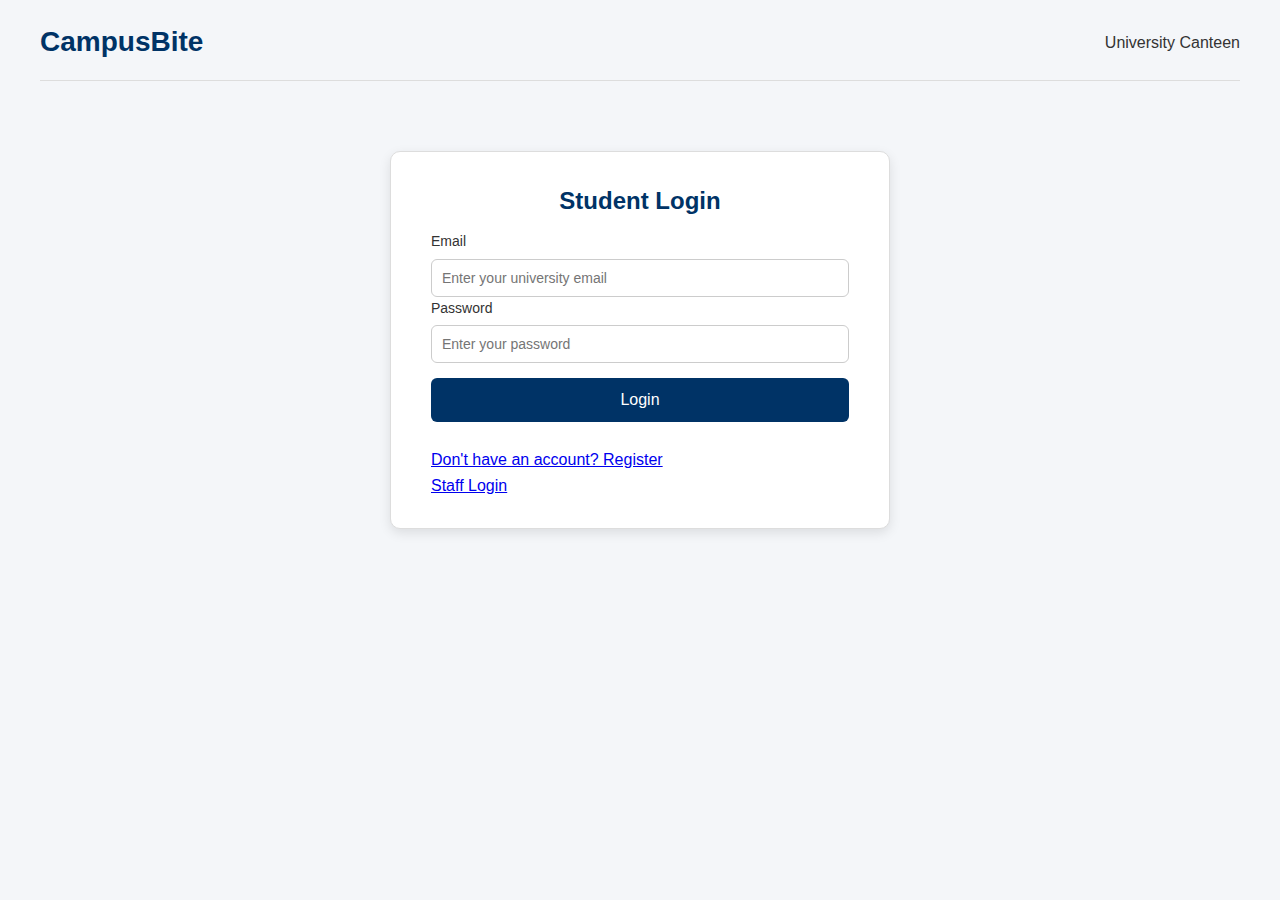
<file: frontend/index.html>
<!DOCTYPE html>
<html lang="en">
<head>
    <meta charset="UTF-8" />
    <meta name="viewport" content="width=device-width, initial-scale=1.0"/>
    <title>Student Login | CampusBite</title>
    <link rel="stylesheet" href="styles.css" />
</head>
<body>
    <div class="container">
        <header class="header">
            <h1>CampusBite</h1>
            <p>University Canteen</p>
        </header>

        <main class="centered-section">
            <div class="login-box">
                <h2>Student Login</h2>
                <form id="loginForm">
                    <div class="form-group">
                        <label for="email">Email</label>
                        <input type="email" id="email" placeholder="Enter your university email" required />
                    </div>

                    <div class="form-group">
                        <label for="password">Password</label>
                        <input type="password" id="password" placeholder="Enter your password" required />
                    </div>

                    <button type="submit" class="btn btn-primary" style="width: 100%; margin-top: 15px;">Login</button>
                    <p id="message"></p>

                    <div class="links">
                        <a href="register.html">Don't have an account? Register</a><br/>
                        <a href="staff_login.html">Staff Login</a>
                    </div>
                </form>
            </div>
        </main>
    </div>

    <script src="login.js"></script>
</body>
</html>
</file>
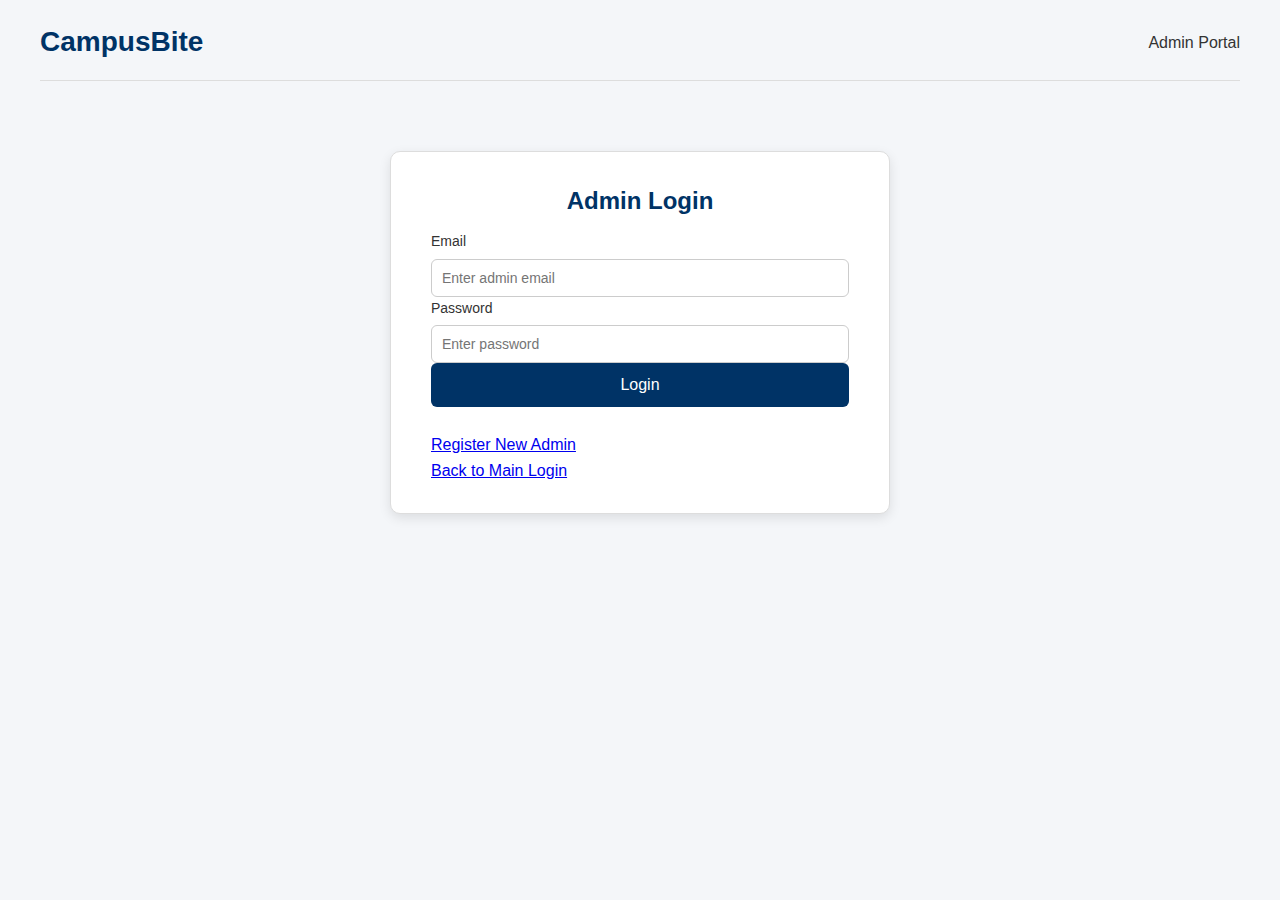
<file: frontend/admin_login.html>
<!DOCTYPE html>
<html lang="en">
<head>
    <meta charset="UTF-8" />
    <meta name="viewport" content="width=device-width, initial-scale=1.0"/>
    <title>Admin Login | CampusBite</title>
    <link rel="stylesheet" href="styles.css" />
</head>
<body>
    <div class="container">
        <header class="header">
            <h1>CampusBite</h1>
            <p>Admin Portal</p>
        </header>

        <main class="centered-section">
            <div class="login-box">
                <h2>Admin Login</h2>

                <form id="adminLoginForm" action="../backend/login.php" method="POST">
                    <input type="hidden" name="expectedRole" value="admin">
                    
                    <div class="form-group">
                        <label for="email">Email</label>
                        <input type="email" id="email" name="email" placeholder="Enter admin email" required />
                    </div>

                    <div class="form-group">
                        <label for="password">Password</label>
                        <input type="password" id="password" name="password" placeholder="Enter password" required />
                    </div>

                    <button type="submit" class="btn btn-primary" style="width: 100%;">Login</button>
                    <p id="message"></p>

                    <div class="links">
                        <a href="admin_register.html">Register New Admin</a><br>
                        <a href="index.html">Back to Main Login</a>
                    </div>
                </form>
            </div>
        </main>
    </div>

    <script>
    document.getElementById('adminLoginForm').addEventListener('submit', function(e) {
        const email = document.getElementById('email').value.trim();
        const password = document.getElementById('password').value.trim();
        const messageEl = document.getElementById('message');
        
        messageEl.textContent = '';
        messageEl.style.color = 'red';

        if (!email || !password) {
            e.preventDefault();
            messageEl.textContent = 'Email and password are required.';
            return;
        }

        if (!email.includes('@') || !email.includes('.')) {
            e.preventDefault();
            messageEl.textContent = 'Please enter a valid email address.';
            return;
        }
    });
    </script>
</body>
</html>
</file>
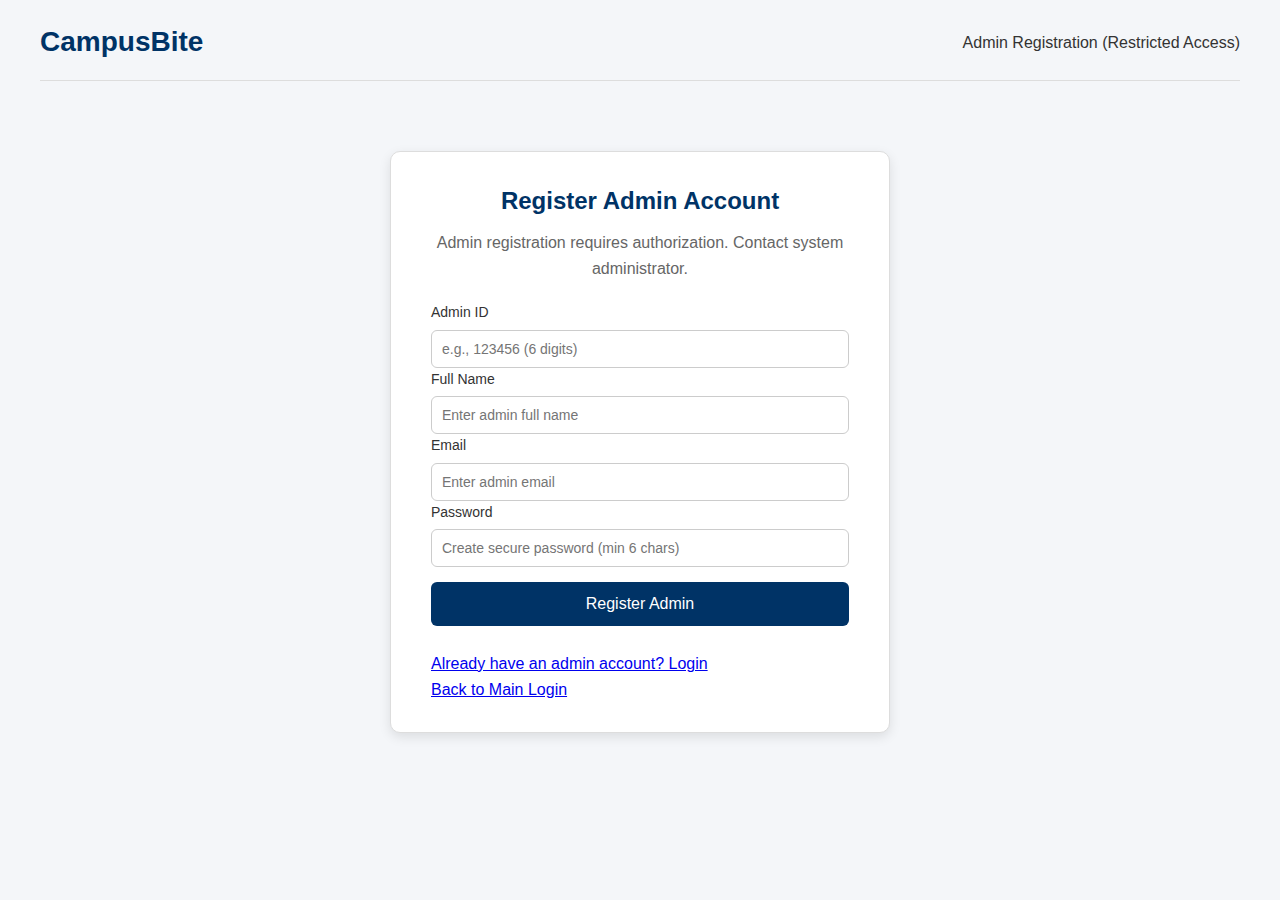
<file: frontend/admin_register.html>
<!DOCTYPE html>
<html lang="en">
<head>
    <meta charset="UTF-8" />
    <meta name="viewport" content="width=device-width, initial-scale=1.0"/>
    <title>Admin Registration | CampusBite</title>
    <link rel="stylesheet" href="styles.css" />
</head>
<body>
    <div class="container">
        <header class="header">
            <h1>CampusBite</h1>
            <p>Admin Registration (Restricted Access)</p>
        </header>

        <main class="centered-section">
            <div class="login-box">
                <h2>Register Admin Account</h2>
                <p style="color: #666; text-align: center; margin-bottom: 20px;">
                    Admin registration requires authorization. Contact system administrator.
                </p>
                
                <form id="adminRegisterForm" action="../backend/admin_register.php" method="POST">
                    <div class="form-group">
                        <label for="userID">Admin ID</label>
                        <input type="number" id="userID" name="userID" placeholder="e.g., 123456 (6 digits)" required />
                    </div>

                    <div class="form-group">
                        <label for="name">Full Name</label>
                        <input type="text" id="name" name="name" placeholder="Enter admin full name" required />
                    </div>

                    <div class="form-group">
                        <label for="email">Email</label>
                        <input type="email" id="email" name="email" placeholder="Enter admin email" required />
                    </div>

                    <div class="form-group">
                        <label for="password">Password</label>
                        <input type="password" id="password" name="password" placeholder="Create secure password (min 6 chars)" required />
                    </div>

                    <input type="hidden" name="role" value="admin">

                    <button type="submit" class="btn btn-primary" style="width: 100%; margin-top: 15px;">Register Admin</button>
                    <p id="message"></p>

                    <div class="links">
                        <a href="admin_login.html">Already have an admin account? Login</a><br>
                        <a href="index.html">Back to Main Login</a>
                    </div>
                </form>
            </div>
        </main>
    </div>


<script>
document.getElementById('adminRegisterForm').addEventListener('submit', function (e) {
    const userID = document.getElementById('userID').value.trim();
    const name = document.getElementById('name').value.trim();
    const email = document.getElementById('email').value.trim();
    const password = document.getElementById('password').value.trim();
    const adminKey = document.getElementById('adminKey').value.trim();

    const messageEl = document.getElementById('message');
    messageEl.textContent = '';
    messageEl.style.color = 'red';

    if (!userID || !name || !email || !password || !adminKey) {
        e.preventDefault();
        messageEl.textContent = 'All fields are required.';
        return;
    }

    // Validate 6-digit ID
    if (!/^\d{6}$/.test(userID)) {
        e.preventDefault();
        messageEl.textContent = 'Admin ID must be exactly 6 digits.';
        return;
    }

    if (!email.includes('@') || !email.includes('.')) {
        e.preventDefault();
        messageEl.textContent = 'Invalid email format.';
        return;
    }

    if (password.length < 6) {
        e.preventDefault();
        messageEl.textContent = 'Password must be at least 6 characters.';
        return;
    }
});
</script>
</body>
</html>
</file>
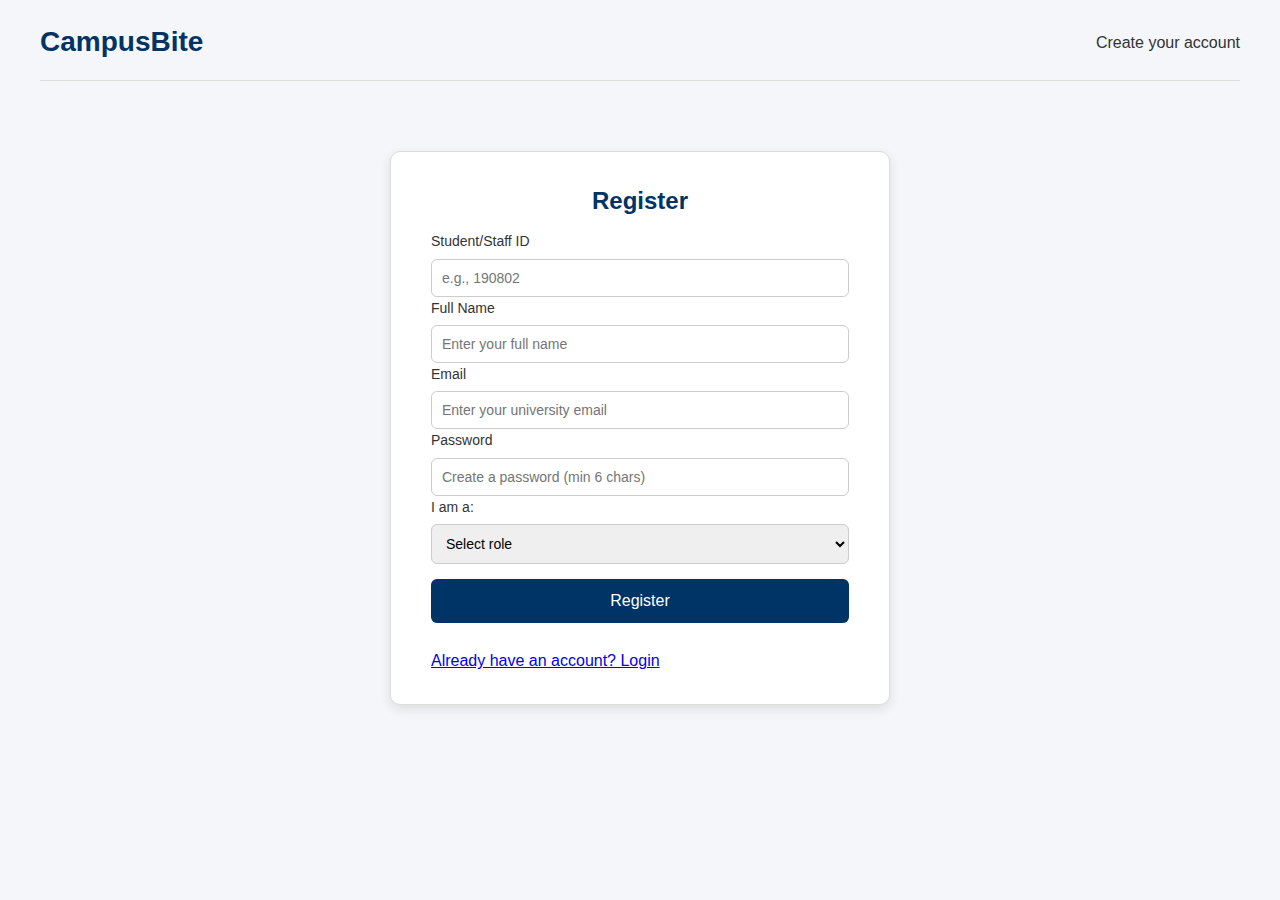
<file: frontend/register.html>
<!DOCTYPE html>
<html lang="en">
<head>
    <meta charset="UTF-8" />
    <meta name="viewport" content="width=device-width, initial-scale=1.0"/>
    <title>Register | CampusBite</title>
    <link rel="stylesheet" href="styles.css" />
</head>
<body>
    <div class="container">
        <!-- Header -->
        <header class="header">
            <h1>CampusBite</h1>
            <p>Create your account</p>
        </header>

        <!-- Registration Form -->
        <main class="centered-section">
            <div class="login-box">
                <h2>Register</h2>
                <form id="registerForm" action="../backend/register.php" method="POST">
                    <div class="form-group">
                        <label for="userID">Student/Staff ID</label>
                        <input type="number" id="userID" name="userID" placeholder="e.g., 190802" required />
                    </div>

                    <div class="form-group">
                        <label for="name">Full Name</label>
                        <input type="text" id="name" name="name" placeholder="Enter your full name" required />
                    </div>

                    <div class="form-group">
                        <label for="email">Email</label>
                        <input type="email" id="email" name="email" placeholder="Enter your university email" required />
                    </div>

                    <div class="form-group">
                        <label for="password">Password</label>
                        <input type="password" id="password" name="password" placeholder="Create a password (min 6 chars)" required />
                    </div>

                    <div class="form-group">
                        <label for="role">I am a:</label>
                        <select id="role" name="role" required>
                            <option value="">Select role</option>
                            <option value="student">Student</option>
                            <option value="staff">Canteen Staff</option>
                        </select>
                    </div>

                    <button type="submit" class="btn btn-primary" style="width: 100%; margin-top: 15px;">Register</button>
                    <p id="message"></p>

                    <div class="links">
                        <a href="index.html">Already have an account? Login</a>
                    </div>
                </form>
            </div>
        </main>
    </div>

    <script src="register.js"></script>
</body>
</html>
</file>
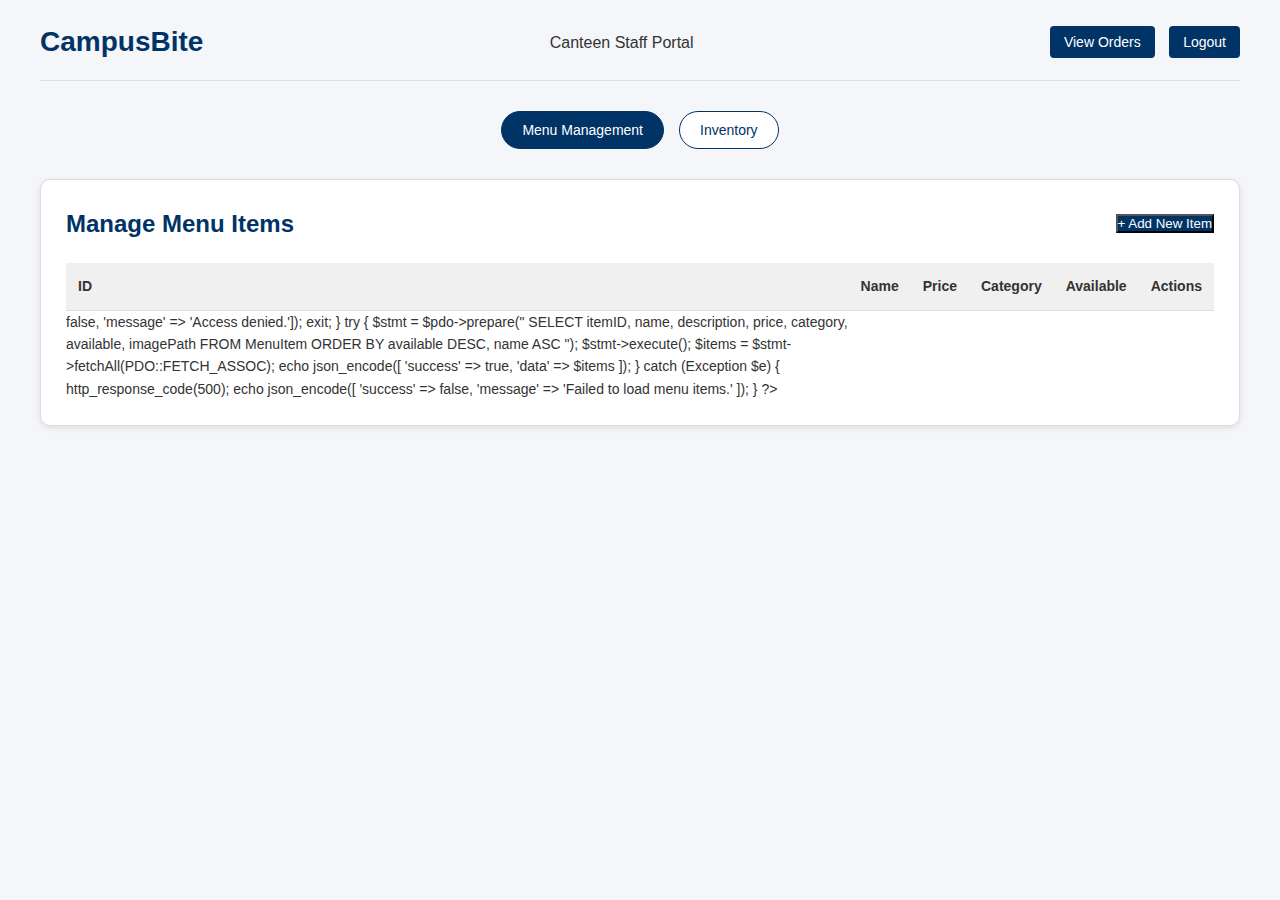
<file: frontend/staff_dashboard.html>
<!DOCTYPE html>
<html lang="en">
<head>
    <meta charset="UTF-8" />
    <meta name="viewport" content="width=device-width, initial-scale=1.0"/>
    <title>Staff Dashboard | CampusBite</title>
    <link rel="stylesheet" href="styles.css" />
</head>
<body>
    <div class="container">
        <!-- Header -->
        <header class="header">
            <h1>CampusBite</h1>
            <p>Canteen Staff Portal</p>
            <div class="user-actions">
                <button id="viewOrdersBtn">View Orders</button>
                <a href="../backend/logout.php" id="logoutBtn">Logout</a>
            </div>
        </header>

        <!-- Tabs -->
        <nav class="staff-nav">
            <button class="nav-btn active" data-tab="menu">Menu Management</button>
            <button class="nav-btn" data-tab="inventory">Inventory</button>
        </nav>

        <!-- Main Content -->
        <main class="main-content staff-main">
            <!-- Menu Tab -->
            <section id="menu" class="tab-content active">
                <div class="section-header">
                    <h2>Manage Menu Items</h2>
                    <button id="addItemBtn" class="btn-primary">+ Add New Item</button>
                </div>

                <form id="itemForm" style="display: none;">
                    <h3 id="formTitle">Add New Item</h3>
                    <input type="hidden" id="itemID">

                    <div class="form-row">
                        <div class="form-group">
                            <label>Name</label>
                            <input type="text" id="itemName" required />
                        </div>
                        <div class="form-group">
                            <label>Price (KES)</label>
                            <input type="number" id="itemPrice" step="0.01" min="0" required />
                        </div>
                    </div>

                    <div class="form-row">
                        <div class="form-group">
                            <label>Category</label>
                            <select id="itemCategory" required>
                                <option value="">Select Category</option>
                                <option value="main">Main Course</option>
                                <option value="snack">Snack</option>
                                <option value="beverage">Beverage</option>
                            </select>
                        </div>
                        <div class="form-group">
                            <label>Available</label>
                            <select id="itemAvailable">
                                <option value="1">Yes</option>
                                <option value="0">No</option>
                            </select>
                        </div>
                    </div>

                    <div class="form-group">
                        <label>Description</label>
                        <textarea id="itemDesc" rows="2"></textarea>
                    </div>

                    <div class="form-group">
                        <label>Image</label>
                        <input type="file" id="itemImage" accept="image/*" />
                        <small>Leave blank to keep current image</small>
                    </div>

                    <div class="form-actions">
                        <button type="submit" class="btn-success">Save Item</button>
                        <button type="button" id="cancelBtn" class="btn-cancel">Cancel</button>
                    </div>
                </form>

                <table class="data-table" id="menuTable">
                    <thead>
                        <tr>
                            <th>ID</th>
                            <th>Name</th>
                            <th>Price</th>
                            <th>Category</th>
                            <th>Available</th>
                            <th>Actions</th>
                        </tr>
                    </thead>
                    <tbody id="menuList">
                        <tr><td colspan="6" class="loading">Loading menu...</td></tr>
                    </tbody>
                </table>
            </section>

            <!-- Inventory Tab -->
            <section id="inventory" class="tab-content">
                <h2>Inventory Levels</h2>
                <table class="data-table" id="inventoryTable">
                    <thead>
                        <tr>
                            <th>Item ID</th>
                            <th>Item Name</th>
                            <th>Stock</th>
                            <th>Threshold</th>
                            <th>Status</th>
                        </tr>
                    </thead>
                    <tbody id="inventoryList">
                        <tr><td colspan="5" class="loading">Loading inventory...</td></tr>
                    </tbody>
                </table>
            </section>
        </main>

        <!-- Orders Modal -->
        <div class="modal" id="ordersModal" style="display: none;">
            <div class="modal-content">
                <h3>Student Orders</h3>
                <table class="data-table">
                    <thead>
                        <tr>
                            <th>Order ID</th>
                            <th>Student ID</th>
                            <th>Total (KES)</th>
                            <th>Status</th>
                            <th>Time</th>
                            <th>Update</th>
                        </tr>
                    </thead>
                    <tbody id="ordersBody"></tbody>
                </table>
                <button onclick="closeModal()">Close</button>
            </div>
        </div>
    </div>

    <script src="staff_dashboard.js"></script>
</body>
</html>
</file>
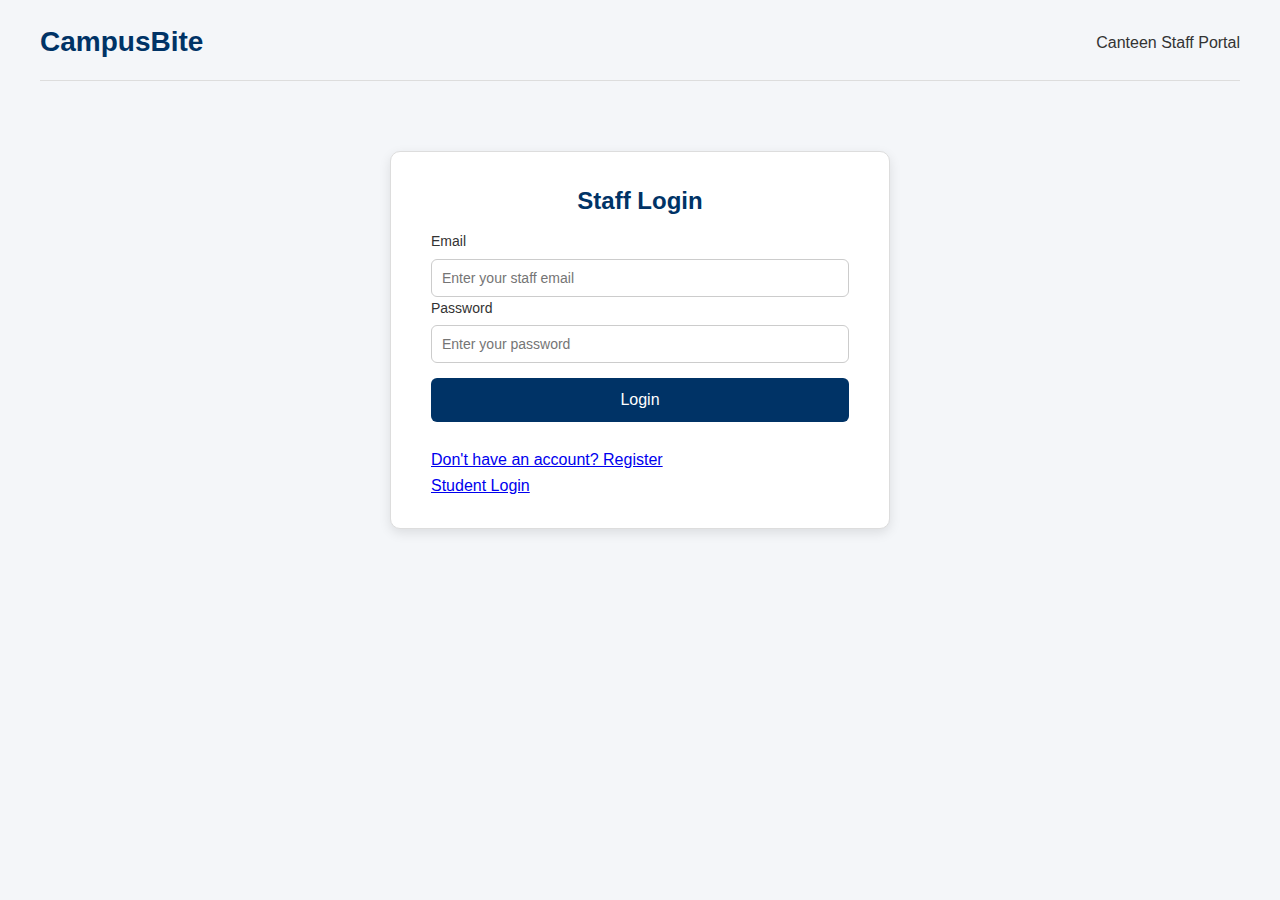
<file: frontend/staff_login.html>
<!DOCTYPE html>
<html lang="en">
<head>
    <meta charset="UTF-8" />
    <meta name="viewport" content="width=device-width, initial-scale=1.0"/>
    <title>Staff Login | CampusBite</title>
    <link rel="stylesheet" href="styles.css" />
</head>
<body>
    <div class="container">
        <header class="header">
            <h1>CampusBite</h1>
            <p>Canteen Staff Portal</p>
        </header>

        <main class="centered-section">
            <div class="login-box">
                <h2>Staff Login</h2>
                <form id="loginForm">
                    <input type="hidden" id="expectedRole" value="staff">
                    <div class="form-group">
                        <label for="email">Email</label>
                        <input type="email" id="email" placeholder="Enter your staff email" required />
                    </div>

                    <div class="form-group">
                        <label for="password">Password</label>
                        <input type="password" id="password" placeholder="Enter your password" required />
                    </div>

                    <button type="submit" class="btn btn-primary" style="width: 100%; margin-top: 15px;">Login</button>
                    <p id="message"></p>

                    <div class="links">
                        <a href="register.html">Don't have an account? Register</a><br/>
                        <a href="index.html">Student Login</a>
                    </div>
                </form>
            </div>
        </main>
    </div>

    <script src="login.js"></script>
</body>
</html>
</file>
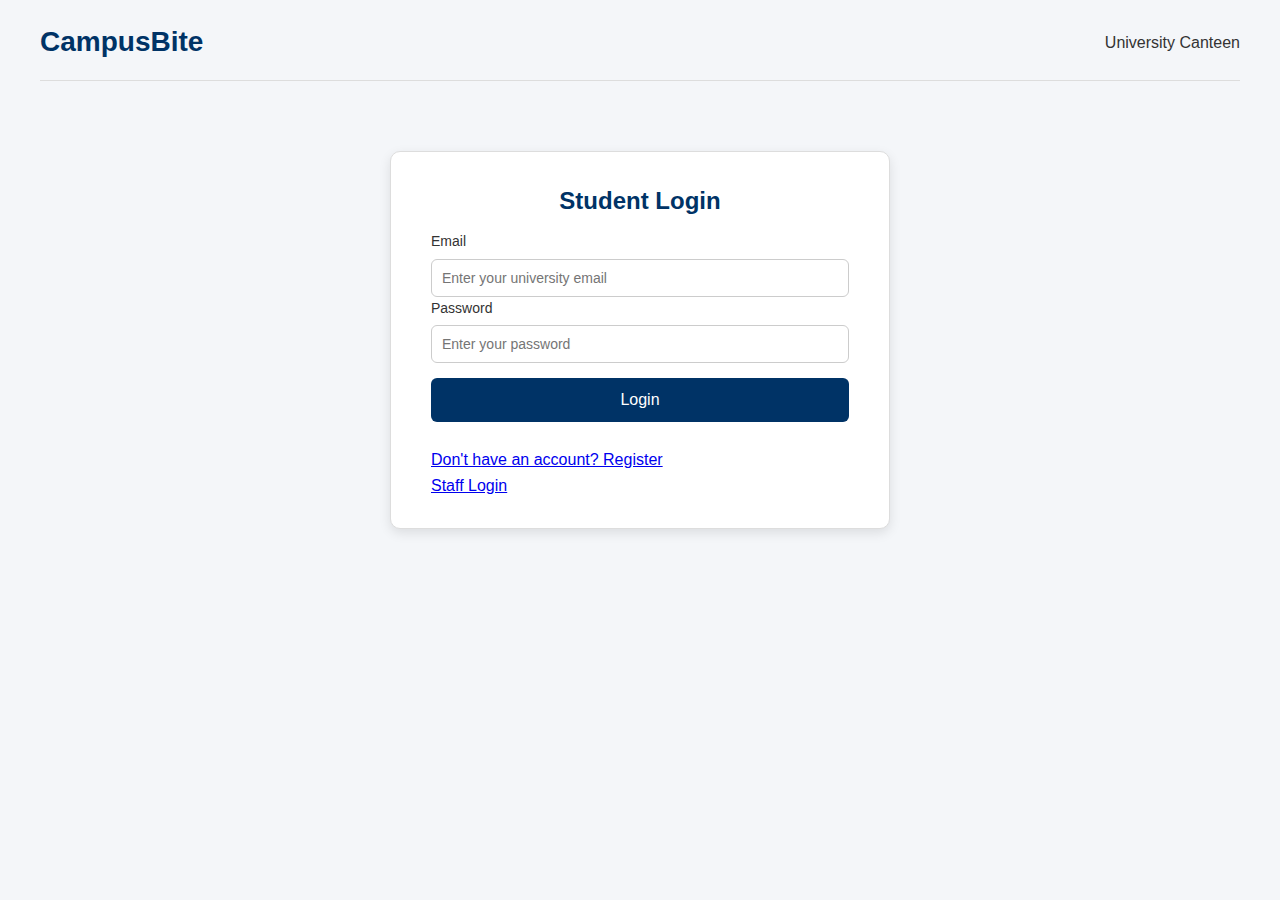
<file: frontend/student_home.html>
<!DOCTYPE html>
<html lang="en">
<head>
    <meta charset="UTF-8" />
    <meta name="viewport" content="width=device-width, initial-scale=1.0"/>
    <title>Student Home | CampusBite</title>
    <link rel="stylesheet" href="styles.css" />
</head>
<body>
    <div class="container">
        <!-- Header -->
        <header class="header">
            <h1>CampusBite</h1>
            <p>Welcome to the University Canteen</p>
            <div class="user-actions">
                <button id="ordersBtn">My Orders</button>
                <a href="../backend/logout.php" id="logoutBtn">Logout</a>
            </div>
        </header>

        <!-- Hero -->
        <section class="hero">
            <h2>What would you like to eat today?</h2>
            <p>Browse the menu and place your order online. Skip the queue!</p>
        </section>

        <!-- Category Nav -->
        <nav class="category-nav">
            <button class="nav-btn active" data-category="all">All Items</button>
            <button class="nav-btn" data-category="main">Main Course</button>
            <button class="nav-btn" data-category="snack">Snacks</button>
            <button class="nav-btn" data-category="beverage">Beverages</button>
        </nav>

        <!-- Main Content -->
        <main class="main-content">
            <!-- Menu Grid -->
            <section class="menu-grid" id="menuGrid">
                <p class="loading">Loading menu from canteen...</p>
            </section>

            <!-- Cart Sidebar -->
            <aside class="cart-sidebar">
                <h3>Your Order</h3>
                <ul id="cartItems">
                    <li class="empty">Your cart is empty</li>
                </ul>
                <div class="cart-total">
                    <strong>Total: KES </strong><span id="cartTotal">0.00</span>
                </div>
                <button id="checkoutBtn" disabled>Proceed to Payment</button>
            </aside>
        </main>
    </div>

    <!-- Orders Modal -->
    <div class="modal" id="ordersModal" style="display: none;">
        <div class="modal-content">
            <h3>My Orders</h3>
            <div id="ordersList">
                <p>No orders placed yet.</p>
            </div>
            <button onclick="closeModal()">Close</button>
        </div>
    </div>

    <script src="student_home.js"></script>
</body>
</html>
</file>
<file: frontend/styles.css>
/* Base Styles */
* {
    margin: 0;
    padding: 0;
    box-sizing: border-box;
}

body {
    font-family: 'Segoe UI', Tahoma, Geneva, Verdana, sans-serif;
    background-color: #f4f6f9;
    color: #333;
    line-height: 1.6;
}

.container {
    max-width: 1400px;
    margin: 0 auto;
    padding: 20px 40px;
}

/* Header */
.header {
    display: flex;
    justify-content: space-between;
    align-items: center;
    margin-bottom: 30px;
    padding-bottom: 15px;
    border-bottom: 1px solid #ddd;
}

.header h1 {
    color: #003366;
    font-size: 28px;
}

.user-actions button,
.user-actions a {
    margin-left: 10px;
    padding: 8px 14px;
    background: #003366;
    color: white;
    border: none;
    border-radius: 4px;
    cursor: pointer;
    text-decoration: none;
    font-size: 14px;
}

/* Generic Button Styles */
.btn {
    display: inline-block;
    padding: 10px 25px;
    border: none;
    border-radius: 6px;
    cursor: pointer;
    font-size: 16px;
    font-weight: 500;
    text-decoration: none;
    text-align: center;
    transition: background-color 0.3s ease;
    line-height: 1.5; /* Ensure consistent height */
}

.btn-primary {
    background: #003366;
    color: white;
}
.btn-primary:hover {
    background: #00254d;
}
.btn-secondary {
    background: #6c757d;
    color: white;
}
.btn-secondary:hover {
    background: #5a6268;
}

/* Hero */
.hero {
    text-align: center;
    margin-bottom: 30px;
}

.hero h2 {
    font-size: 26px;
    color: #003366;
}

.hero p {
    color: #555;
    font-size: 16px;
}

/* Centered Content for Login/Register/Payment/Receipt pages */
.centered-section {
    display: flex;
    justify-content: center;
    padding: 40px 0;
}

.login-box,
.payment-box,
.receipt-box {
    width: 100%;
    max-width: 500px;
    background: white;
    padding: 30px 40px;
    border-radius: 10px;
    box-shadow: 0 4px 12px rgba(0, 0, 0, 0.1);
    border: 1px solid #ddd;
}

.login-box h2,
.payment-box h2,
.receipt-box h2 {
    text-align: center;
    margin-bottom: 10px;
    color: #003366;
}

.login-box p,
.payment-box p,
.receipt-box p {
    text-align: center;
    margin-bottom: 25px;
    color: #555;
}

.receipt-actions {
    text-align: center;
    margin-top: 30px;
}

/* Status Banner */
.status-banner {
    background: #e3f2fd;
    padding: 12px;
    border-radius: 6px;
    margin-bottom: 30px;
    font-size: 14px;
    color: #003366;
    text-align: center;
}

/* Horizontal Category Nav */
.category-nav {
    display: flex;
    justify-content: center;
    gap: 10px;
    margin-bottom: 30px;
    flex-wrap: wrap;
}

.nav-btn {
    padding: 10px 20px;
    border: 1px solid #003366;
    background: white;
    color: #003366;
    border-radius: 20px;
    cursor: pointer;
    font-size: 14px;
    transition: all 0.3s;
}

.nav-btn:hover {
    background: #f0f0f0;
}

.nav-btn.active {
    background: #003366;
    color: white;
}

/* Main Content Layout */
.main-content {
    display: flex;
    gap: 40px;
}

/* Menu Grid */
.menu-grid {
    flex: 3;
    display: grid;
    grid-template-columns: repeat(3, 1fr);
    gap: 15px;
}

.menu-item {
    border: 1px solid #ddd;
    border-radius: 10px;
    padding: 15px;
    background: white;
    box-shadow: 0 4px 8px rgba(0, 0, 0, 0.1);
    transition: transform 0.2s;
    max-width: 300px; /* Ensures items don't stretch too wide */
    margin: 0 auto;   /* Centers the item within its grid column */
}   

.menu-item:hover {
    transform: translateY(-3px);
}

.menu-item-image {
    width: 100%;
    height: 160px;
    overflow: hidden;
    border-radius: 8px;
    margin-bottom: 10px;
    background: #f0f0f0;
    display: flex;
    align-items: center;
    justify-content: center;
}

.menu-item-image img {
    width: 100%;
    height: 100%;
    object-fit: cover;
}

.menu-item h4 {
    margin-bottom: 8px;
    color: #003366;
    font-size: 18px;
}

.desc {
    font-size: 14px;
    color: #555;
    margin-bottom: 12px;
    min-height: 40px;
}

.item-footer {
    display: flex;
    justify-content: space-between;
    align-items: center;
}

.price {
    font-weight: bold;
    color: #333;
    font-size: 15px;
}

.add-to-cart {
    padding: 6px 10px;
    background: #003366;
    color: white;
    border: none;
    border-radius: 4px;
    cursor: pointer;
    font-size: 13px;
}

.add-to-cart:hover {
    background: #00254d;
}

/* Cart Sidebar */
.cart-sidebar {
    flex: 1;
    background: white;
    border: 1px solid #ddd;
    border-radius: 10px;
    padding: 20px;
    box-shadow: 0 2px 6px rgba(0, 0, 0, 0.1);
    position: sticky;
    top: 20px;
    max-height: 250px;
    overflow-y: auto;
}

.cart-sidebar h3 {
    margin-top: 0;
    color: #003366;
    border-bottom: 1px solid #eee;
    padding-bottom: 10px;
    margin-bottom: 15px;
}

#cartItems {
    list-style: none;
    margin: 10px 0;
}

#cartItems li {
    display: flex;
    justify-content: space-between;
    align-items: center;
    padding: 8px 0;
    border-bottom: 1px solid #eee;
    font-size: 14px;
}

#cartItems li.empty {
    color: #777;
    font-style: italic;
    border: none;
}

.delete-item {
    background: #e74c3c;
    color: white;
    border: none;
    width: 20px;
    height: 20px;
    border-radius: 50%;
    cursor: pointer;
    font-weight: bold;
    display: flex;
    align-items: center;
    justify-content: center;
    margin-left: 10px;
}

.delete-item:hover {
    background: #c0392b;
}

.cart-total {
    margin: 15px 0;
    font-size: 16px;
    font-weight: bold;
    text-align: right;
}

#checkoutBtn {
    width: 100%;
    padding: 12px;
    background: #003366;
    color: white;
    border: none;
    border-radius: 6px;
    cursor: pointer;
    font-size: 16px;
}

#checkoutBtn:disabled {
    background: #ccc;
    cursor: not-allowed;
}

#checkoutBtn:hover:not(:disabled) {
    background: #00254d;
}

/* Modal */
.modal {
    position: fixed;
    top: 0;
    left: 0;
    width: 100%;
    height: 100%;
    background: rgba(0, 0, 0, 0.5);
    display: flex;
    justify-content: center;
    align-items: center;
    z-index: 1000;
}

.modal-content {
    background: white;
    padding: 25px;
    border-radius: 8px;
    width: 90%;
    max-width: 600px;
    display: flex;
    flex-direction: column;
    max-height: 80vh; /* Limit height to 80% of the viewport height */
}

.modal-content h3 {
    flex-shrink: 0; /* Prevent header from shrinking */
    padding-bottom: 15px;
    border-bottom: 1px solid #eee;
    margin-bottom: 15px;
}

.modal-body {
    overflow-y: auto; /* Make this area scrollable */
    flex-grow: 1;   /* Allow it to take up available space */
}

.modal-actions {
    margin-top: 20px;
    padding-top: 15px;
    border-top: 1px solid #eee;
    text-align: right;
    flex-shrink: 0; /* Prevent footer from shrinking */
}

.order-item {
    margin-bottom: 15px;
}

/* Loading & Error */
.loading, .error {
    text-align: center;
    padding: 20px;
    color: #777;
    font-style: italic;
}

.error {
    color: red;
    font-weight: bold;
}

/* Staff Dashboard Styles */

.staff-nav {
    display: flex;
    justify-content: center;
    gap: 15px;
    margin-bottom: 30px;
    flex-wrap: wrap;
}

.staff-nav .nav-btn {
    padding: 10px 20px;
    border: 1px solid #003366;
    background: white;
    color: #003366;
    border-radius: 20px;
    cursor: pointer;
    font-size: 14px;
    transition: all 0.3s;
}

.staff-nav .nav-btn:hover {
    background: #f0f0f0;
}

.staff-nav .nav-btn.active {
    background: #003366;
    color: white;
}

.staff-main {
    display: flex;
    gap: 40px;
}

.tab-content {
    flex: 1;
    display: none; /* Hide all tabs by default */
    background: white;
    border: 1px solid #ddd;
    border-radius: 10px;
    padding: 25px;
    box-shadow: 0 2px 6px rgba(0, 0, 0, 0.1);
}

.tab-content.active {
    display: block; /* Show only the active tab */
}

.section-header {
    display: flex;
    justify-content: space-between;
    align-items: center;
    margin-bottom: 20px;
}

.section-header h2 {
    color: #003366;
    margin: 0;
}

/* Form Styling */
.form-row {
    display: flex;
    gap: 20px;
    margin-bottom: 15px;
    flex-wrap: wrap;
}

.form-group {
    flex: 1;
    min-width: 250px;
}

.form-group label {
    display: block;
    margin-bottom: 6px;
    color: #333;
    font-weight: 500;
    font-size: 14px;
}

.form-group input,
.form-group select,
.form-group textarea {
    width: 100%;
    padding: 10px;
    border: 1px solid #ccc;
    border-radius: 6px;
    font-size: 14px;
}

.form-actions {
    display: flex;
    gap: 10px;
    margin-top: 20px;
}

.btn-success, .btn-cancel {
    padding: 10px 16px;
    border: none;
    border-radius: 6px;
    cursor: pointer;
    font-size: 14px;
}

.btn-success {
    background: #27ae60;
    color: white;
}

.btn-cancel {
    background: #95a5a6;
    color: white;
}

/* Table Styling */
.data-table {
    width: 100%;
    border-collapse: collapse;
    margin-top: 10px;
    font-size: 14px;
}

.data-table th,
.data-table td {
    padding: 12px;
    text-align: left;
    border-bottom: 1px solid #ddd;
}

.data-table th {
    background: #f0f0f0;
    color: #333;
}

.data-table tr:hover {
    background: #f9f9f9;
    transition: opacity 0.5s ease-out; /* Add transition for smooth removal */
}

.btn-edit, .btn-delete {
    padding: 6px 10px;
    border: none;
    border-radius: 4px;
    cursor: pointer;
    font-size: 12px;
}

.btn-edit {
    background: #003366;
    color: white;
}

.btn-delete {
    background: #e74c3c;
    color: white;
}

.low-stock {
    color: #e74c3c;
    font-weight: bold;
}

.unavailable-status {
    color: #95a5a6;
    font-weight: bold;
}

.btn-activate {
    background: #2ecc71; /* A nice green for activation */
    color: white;
}

.item-unavailable {
    background-color: #f8f9f9;
    color: #95a5a6;
}

/* Report Styles */
.report-filters {
    display: flex;
    gap: 10px;
    align-items: center;
    margin-bottom: 20px;
}


/* Stock Update Form in Inventory Table */
.stock-update-form {
    display: flex;
    align-items: center;
    gap: 5px;
}

.stock-input {
    width: 60px;
    padding: 5px;
}

.btn-add-stock {
    background-color: #27ae60;
    color: white;
    border: none;
    padding: 6px 10px;
    border-radius: 4px;
    cursor: pointer;
    font-size: 12px;
}

.menu-card {
    border: 1px solid #ccc;
    padding: 15px;
    text-align: center;
    background-color: #fff;
    border-radius: 10px;
    box-shadow: 0 2px 4px rgba(0,0,0,0.1);
}

.menu-card img {
    width: 250px;
    height: 150px;
    object-fit: cover;
    border-radius: 8px;
}

.orders-table {
    width: 100%;
    border-collapse: collapse;
    margin: 15px 0;
}

.orders-table th,
.orders-table td {
    padding: 10px;
    text-align: left;
    border-bottom: 1px solid #ddd;
}

.orders-table th {
    background-color: #f8f9fa;
    font-weight: bold;
    color: #333;
}

.orders-table tr:hover {
    background-color: #f5f5f5;
}

.orders-table {
    max-height: 400px;
    overflow-y: auto;
    display: block;
}

.orders-table thead,
.orders-table tbody {
    display: table;
    width: 100%;
}

/* Admin Dashboard Styles */
.admin-actions {
    padding: 20px;
}

.action-grid {
    display: grid;
    grid-template-columns: repeat(auto-fit, minmax(300px, 1fr));
    gap: 20px;
    margin-top: 20px;
}

.action-card {
    background: white;
    padding: 20px;
    border-radius: 10px;
    box-shadow: 0 4px 8px rgba(0,0,0,0.1);
    text-align: center;
}

.action-card h3 {
    color: #003366;
    margin-bottom: 10px;
}

.action-card p {
    color: #666;
    margin-bottom: 15px;
}

/* Admin Dashboard Specific Styles */
.system-settings {
    display: grid;
    grid-template-columns: repeat(auto-fit, minmax(300px, 1fr));
    gap: 20px;
    margin-top: 20px;
}

.setting-card {
    background: white;
    padding: 20px;
    border-radius: 10px;
    box-shadow: 0 2px 4px rgba(0,0,0,0.1);
    text-align: center;
}

.setting-card h3 {
    color: #003366;
    margin-bottom: 10px;
}

.setting-card p {
    color: #666;
    margin-bottom: 15px;
}

/* Report Filters */
.report-filters {
    display: flex;
    gap: 10px;
    align-items: center;
    margin-bottom: 20px;
    flex-wrap: wrap;
}

.report-filters label {
    font-weight: 500;
    color: #333;
}

.report-filters input {
    padding: 8px;
    border: 1px solid #ccc;
    border-radius: 4px;
}

/* Delete button styles */
.delete-user-btn {
    background-color: #dc3545;
    color: white;
    border: none;
    border-radius: 4px;
    padding: 6px 12px;
    font-size: 14px;
    cursor: pointer;
    transition: all 0.3s ease;
}
</file>
